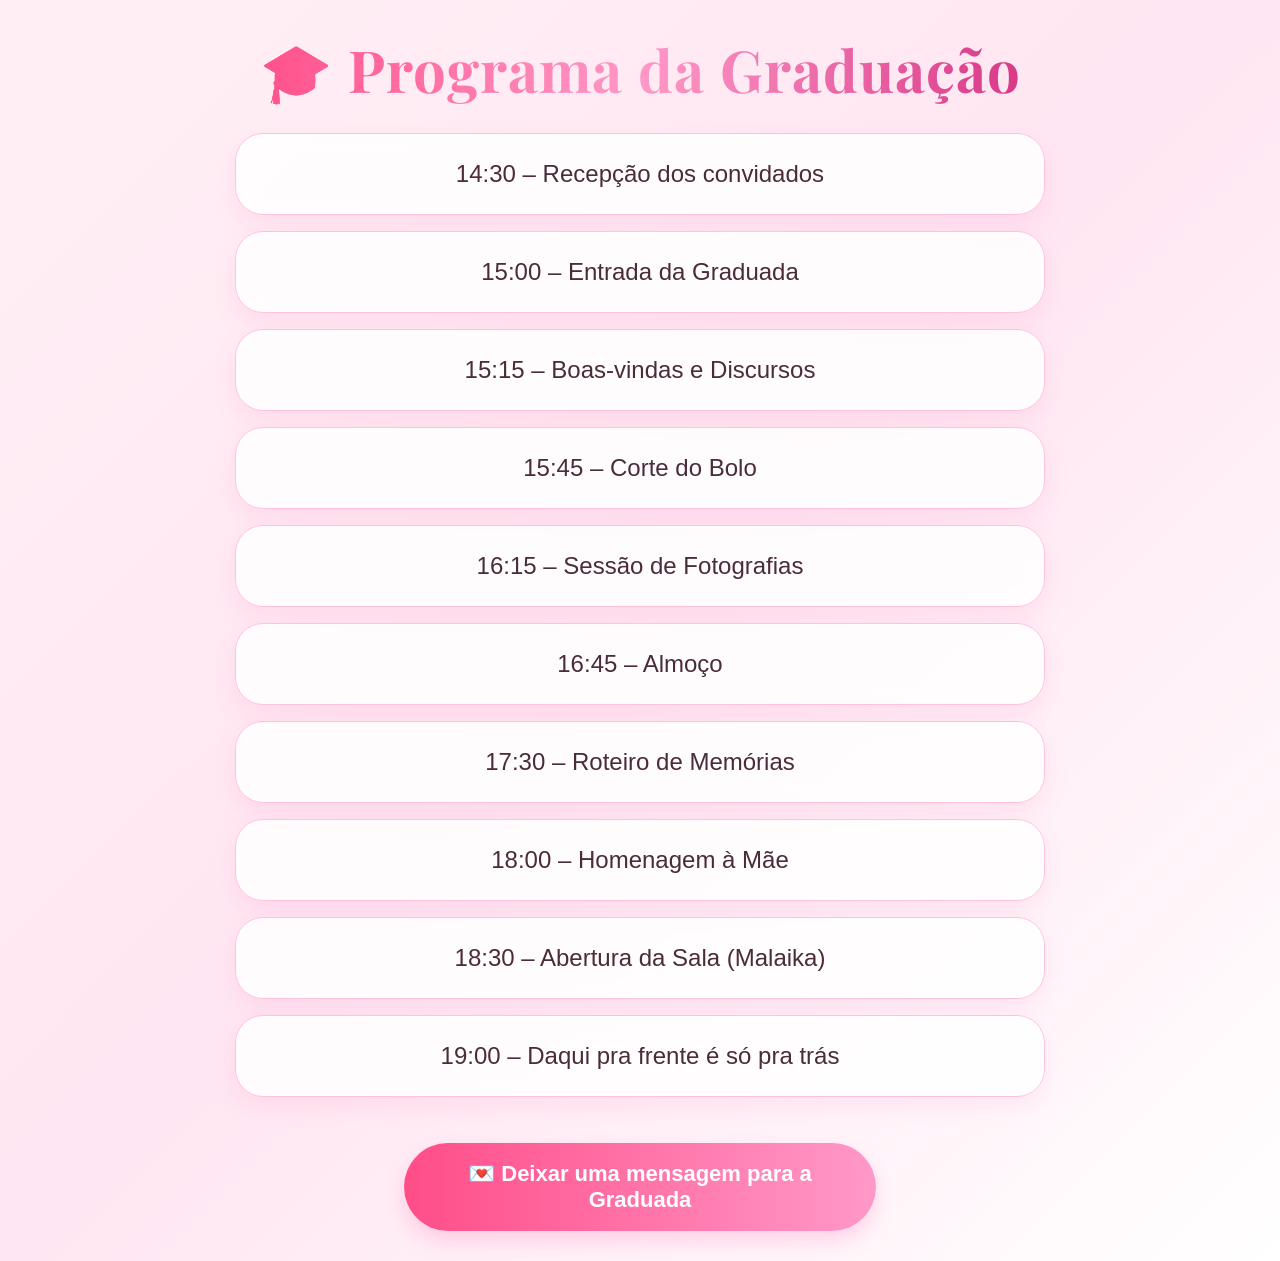
<file: index.html>
<!DOCTYPE html>
<html>
<head>
  <title>Graduação</title>
  <link rel="stylesheet" href="style.css">
</head>
<body>

<div class="container">
  <h1>🎓 Programa da Graduação</h1>

  <div class="card">14:30 – Recepção dos convidados</div>
  <div class="card">15:00 – Entrada da Graduada</div>
  <div class="card">15:15 – Boas-vindas e Discursos</div>
  <div class="card">15:45 – Corte do Bolo</div>
  <div class="card">16:15 – Sessão de Fotografias</div>
  <div class="card">16:45 – Almoço</div>
  <div class="card">17:30 – Roteiro de Memórias</div>
  <div class="card">18:00 – Homenagem à Mãe</div>
  <div class="card">18:30 – Abertura da Sala (Malaika)</div>
  <div class="card">19:00 – Daqui pra frente é só pra trás</div>

  <a href="mensagem.html">
    <button>💌 Deixar uma mensagem para a Graduada</button>
  </a>

 
</div>

</body>
</html>
</file>
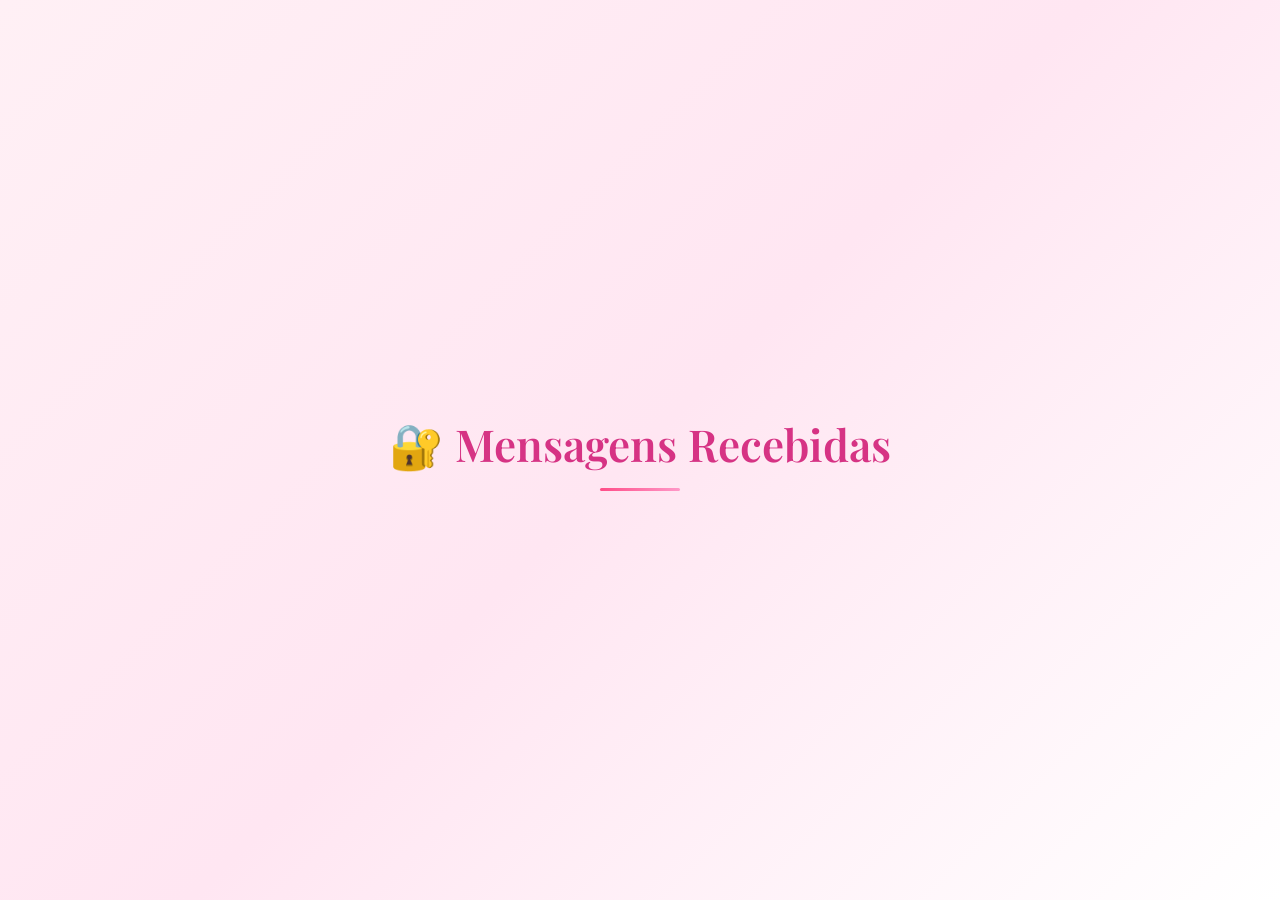
<file: admin.html>
<!DOCTYPE html>
<html>
<head>
  <title>Admin - Mensagens</title>
  <link rel="stylesheet" href="style.css">
</head>
<body>

<div class="container">
  <h2>🔐 Mensagens Recebidas</h2>
  <div id="lista"></div>
</div>

<script>
const dbURL = "https://graduacao-fatima-default-rtdb.firebaseio.com/mensagens.json";

fetch(dbURL)
  .then(res => res.json())
  .then(data => {
    const lista = document.getElementById("lista");

    for (let id in data) {
      const msg = data[id];

      lista.innerHTML += `
        <div class="card">
          <b>${msg.nome}</b>
          <p>${msg.mensagem}</p>
          <small>${msg.data}</small>
        </div>
      `;
    }
  });
</script>

</body>
</html>
</file>
<file: style.css>
@import url('https://fonts.googleapis.com/css2?family=Playfair+Display:wght@500;700&family=Segoe+UI:wght@300;400;600&display=swap');

* {
  margin: 0;
  padding: 0;
  box-sizing: border-box;
}

body {
  font-family: 'Segoe UI', sans-serif;
  background: linear-gradient(135deg, #fff0f5, #ffe6f2, #ffffff);
  color: #4a2c3a;
  text-align: center;
  min-height: 100vh;
  display: flex;
  align-items: center;
  justify-content: center;
}

/* CONTAINER - centralizado verticalmente */
.container {
  padding: 30px 20px;
  max-width: 850px;
  width: 100%;
  margin: 0 auto;
}

/* 🎀 TÍTULOS PRINCIPAIS - BEM GRANDES */
h1 {
  font-family: 'Playfair Display', serif;
  font-size: clamp(38px, 12vw, 58px);
  font-weight: 700;
  letter-spacing: 1px;
  background: linear-gradient(90deg, #ff4d88, #ff99c8, #d63384);
  -webkit-background-clip: text;
  -webkit-text-fill-color: transparent;
  background-clip: text;
  margin-bottom: 25px;
}

h2 {
  font-family: 'Playfair Display', serif;
  font-size: clamp(32px, 8vw, 44px);
  font-weight: 600;
  color: #d63384;
  margin: 30px 0 25px;
  position: relative;
}

/* linha decorativa nos títulos */
h2::after {
  content: "";
  width: 80px;
  height: 3px;
  background: linear-gradient(90deg, #ff4d88, #ff99c8);
  display: block;
  margin: 15px auto 0;
  border-radius: 5px;
}

/* 📦 CARDS - BEM GRANDES E LEGÍVEIS */
.card {
  background: rgba(255, 255, 255, 0.85);
  border: 1px solid #ffc2dd;
  border-radius: 28px;
  padding: 22px 25px;
  margin: 16px 0;
  box-shadow: 0 10px 25px rgba(255, 105, 180, 0.12);
  backdrop-filter: blur(8px);
  transition: 0.35s ease;
  font-size: clamp(20px, 6vw, 24px);
  text-align: center;
  word-wrap: break-word;
  line-height: 1.5;
}

.card b {
  font-size: clamp(22px, 6.5vw, 26px);
  display: block;
  margin-bottom: 12px;
  color: #d63384;
}

.card small {
  font-size: clamp(15px, 4.5vw, 17px);
  color: #b06c8a;
  display: block;
  margin-top: 12px;
}

.card p {
  margin: 12px 0;
  line-height: 1.5;
}

.card:hover {
  transform: translateY(-3px);
  box-shadow: 0 15px 30px rgba(255, 105, 180, 0.25);
}

/* 💖 BOTÕES - BEM GRANDES E FÁCEIS DE CLICAR */
button {
  background: linear-gradient(90deg, #ff4d88, #ff99c8);
  color: white;
  border: none;
  padding: 18px 36px;
  margin-top: 30px;
  cursor: pointer;
  border-radius: 50px;
  font-weight: 600;
  font-size: clamp(19px, 6vw, 22px);
  box-shadow: 0 10px 20px rgba(255, 105, 180, 0.25);
  transition: 0.3s ease;
  width: auto;
  min-width: 260px;
  max-width: 90%;
}

button:hover {
  transform: scale(1.03);
  box-shadow: 0 15px 30px rgba(255, 105, 180, 0.35);
}

/* ✍️ INPUTS - BEM GRANDES E CONFORTÁVEIS */
input, textarea {
  width: 100%;
  max-width: 600px;
  padding: 18px 20px;
  margin: 15px auto;
  border: 2px solid #ffc2dd;
  border-radius: 28px;
  background: #fff;
  color: #4a2c3a;
  outline: none;
  font-size: clamp(18px, 5.5vw, 21px);
  display: block;
  box-sizing: border-box;
  font-family: 'Segoe UI', sans-serif;
}

textarea {
  min-height: 160px;
  resize: vertical;
}

input:focus, textarea:focus {
  border-color: #ff4d88;
  box-shadow: 0 0 0 5px rgba(255, 77, 136, 0.15);
}

input::placeholder, textarea::placeholder {
  color: #ff80aa;
  font-size: 16px;
}

/* 📝 LABEL E TEXTOS DA PÁGINA DE MENSAGEM */
label, .instrucao {
  font-size: clamp(18px, 5vw, 21px);
  color: #4a2c3a;
  margin-bottom: 8px;
  display: block;
  font-weight: 500;
}

/* 📱 AJUSTES ESPECÍFICOS PARA MOBILE */
@media (max-width: 600px) {
  .container {
    padding: 25px 18px;
  }
  
  .card {
    padding: 20px 22px;
    margin: 14px 0;
  }
  
  button {
    padding: 16px 30px;
    min-width: 240px;
  }
  
  input, textarea {
    padding: 16px 18px;
  }
}

/* 🔧 PARA TELAS MUITO PEQUENAS */
@media (max-width: 380px) {
  .container {
    padding: 20px 15px;
  }
  
  .card {
    padding: 18px 20px;
  }
  
  button {
    padding: 15px 28px;
    min-width: 220px;
  }
  
  input, textarea {
    padding: 14px 16px;
  }
}

/* 💎 EFEITO SUAVE GERAL */
* {
  transition: all 0.2s ease;
}

/* status message - PARA FEEDBACK DO ENVIO */
#status {
  margin-top: 22px;
  font-size: clamp(17px, 5vw, 20px);
  color: #d63384;
  font-weight: 600;
  padding: 12px;
  background: rgba(255, 255, 255, 0.7);
  border-radius: 20px;
}

/* link do botão */
a {
  text-decoration: none;
  display: inline-block;
}

/* ESPAÇAMENTO EXTRA PARA PÁGINA DE MENSAGEM */
.form-group {
  margin-bottom: 20px;
}

/* DESTAQUE PARA CAMPO OBRIGATÓRIO */
.obrigatorio {
  font-size: clamp(14px, 4vw, 16px);
  color: #ff4d88;
  margin-top: 5px;
}
</file>
